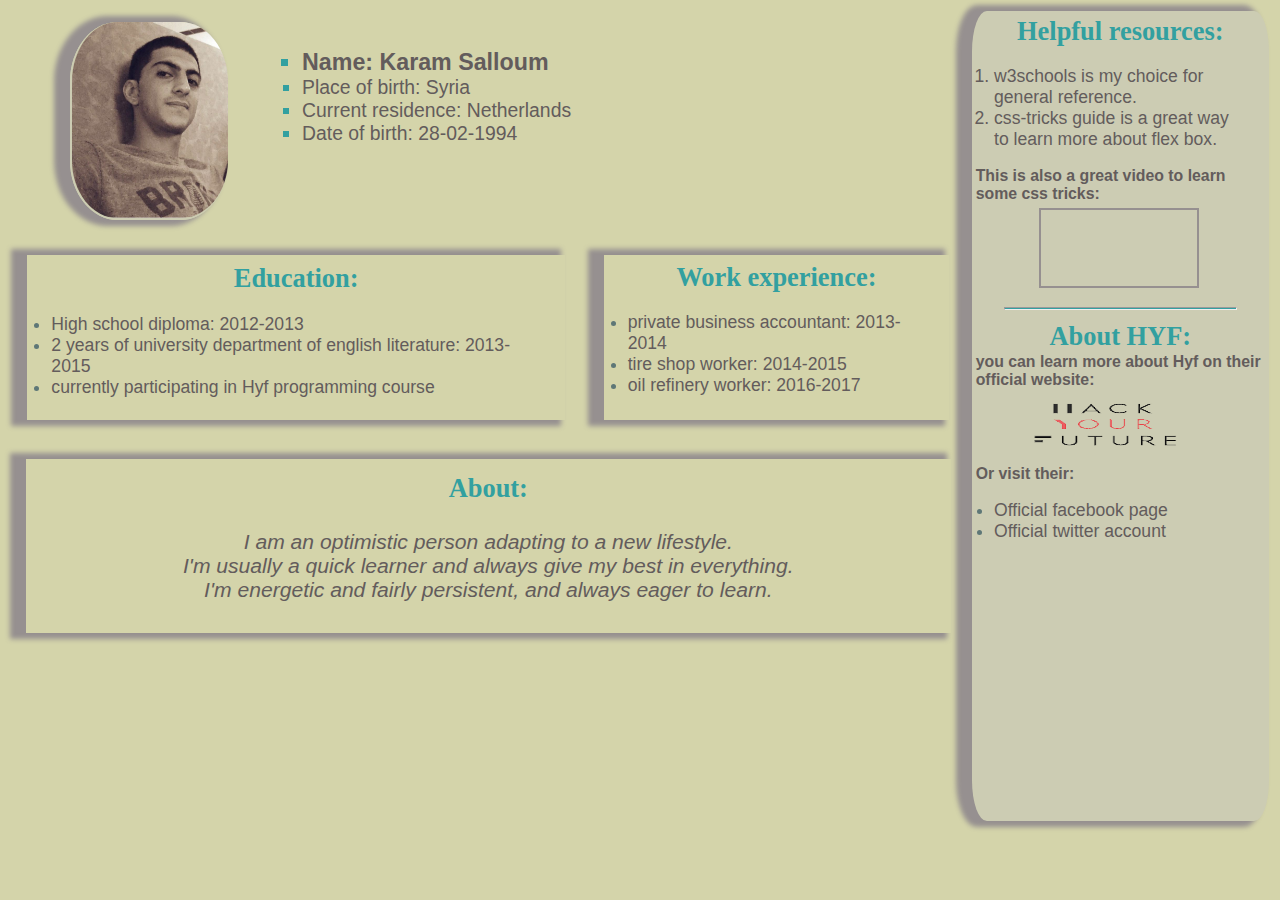
<file: week1/index.html>
<!DOCTYPE html>
<html lang="en">

<head>
    <meta charset="utf-8">
    <title> Karam Salloum's CV </title>
    <meta name="viewport" content="width=device-width, initial-scale=1">
    <link rel="stylesheet" href="style.css" type="text/css" media="screen" />
</head>

<body>

    <div class="top">
        <section class="left-side">
            <div class="contact-info">
                <img class="img1" src="./images/IMG-20180330-WA0010.jpg" alt="a picture of Karam Salloum">
                
                <ul role="banner" class="contact-details-list">
                    <h1><li>Name: Karam Salloum</li></h1>
                    <li>Place of birth: Syria</li>
                    <li>Current residence: Netherlands</li>
                    <li>Date of birth: 28-02-1994</li>
                </ul>
            </div>
            <div role="contentInfo" class="middle">

                <div class="education">
                    <h2>Education:</h2>
                    <ul>
                        <li>High school diploma: 2012-2013</li>
                        <li>2 years of university department of english literature: 2013-2015</li>
                        <li>currently participating in Hyf programming course</li>
                    </ul>
                </div>
                <div class="work-exp">
                    <h2>Work experience:</h2>
                    <ul>
                        <li>private business accountant: 2013-2014</li>
                        <li>tire shop worker: 2014-2015</li>
                        <li>oil refinery worker: 2016-2017</li>
                    </ul>
                </div>
                <div class="about">
                    <h2>About:</h2>
                    <p>I am an optimistic person adapting to a new lifestyle.
                        <br> I'm usually a quick learner and always give my best in everything.
                        <br> I'm energetic and fairly persistent, and always eager to learn.</p>
                </div>
            </div>
        </section>
        <section class="right-side">
            <div class="extra-info">
                <h2>Helpful resources:</h2>
                <ol>
                    <li>
                        <div>
                            <a href="https://www.w3schools.com/" target="_blank">w3schools</a>
                            is my choice for general reference.</div>
                        <li>
                            <div>
                                <a href="https://css-tricks.com/snippets/css/a-guide-to-flexbox/" target="_blank">css-tricks
                                    guide
                                </a>
                                is a great way to learn more about flex box.</div>
                        </li>

                </ol>
                <h4>This is also a great video to learn some css tricks:</h4>

                <iframe class="video" width="160" height="80" src="https://www.youtube.com/embed/SCuHN3iPy-U" allowfullscreen>
                </iframe>
                <hr />
                <h2>About HYF:</h2>
                <h4>you can learn more about Hyf on their official website:</h4>

                <a href="http://www.hackyourfuture.net/" target="_blank">
                    <img class="hyf-logo" src="./images/download2.png" alt="hackyourfuture logo">
                </a>
                <h4>Or visit their:</h4>
                <ul class="links">
                    <li>
                        <a href="https://www.facebook.com/hackyourfuturenow/" target="_blank">Official facebook page</a>
                    </li>
                    <li>
                        <a href="https://twitter.com/hackyourfutures" target="_blank">Official twitter account</a>
                    </li>
                </ul>


            </div>

        </section>

    </div>


</body>

</html>
</file>
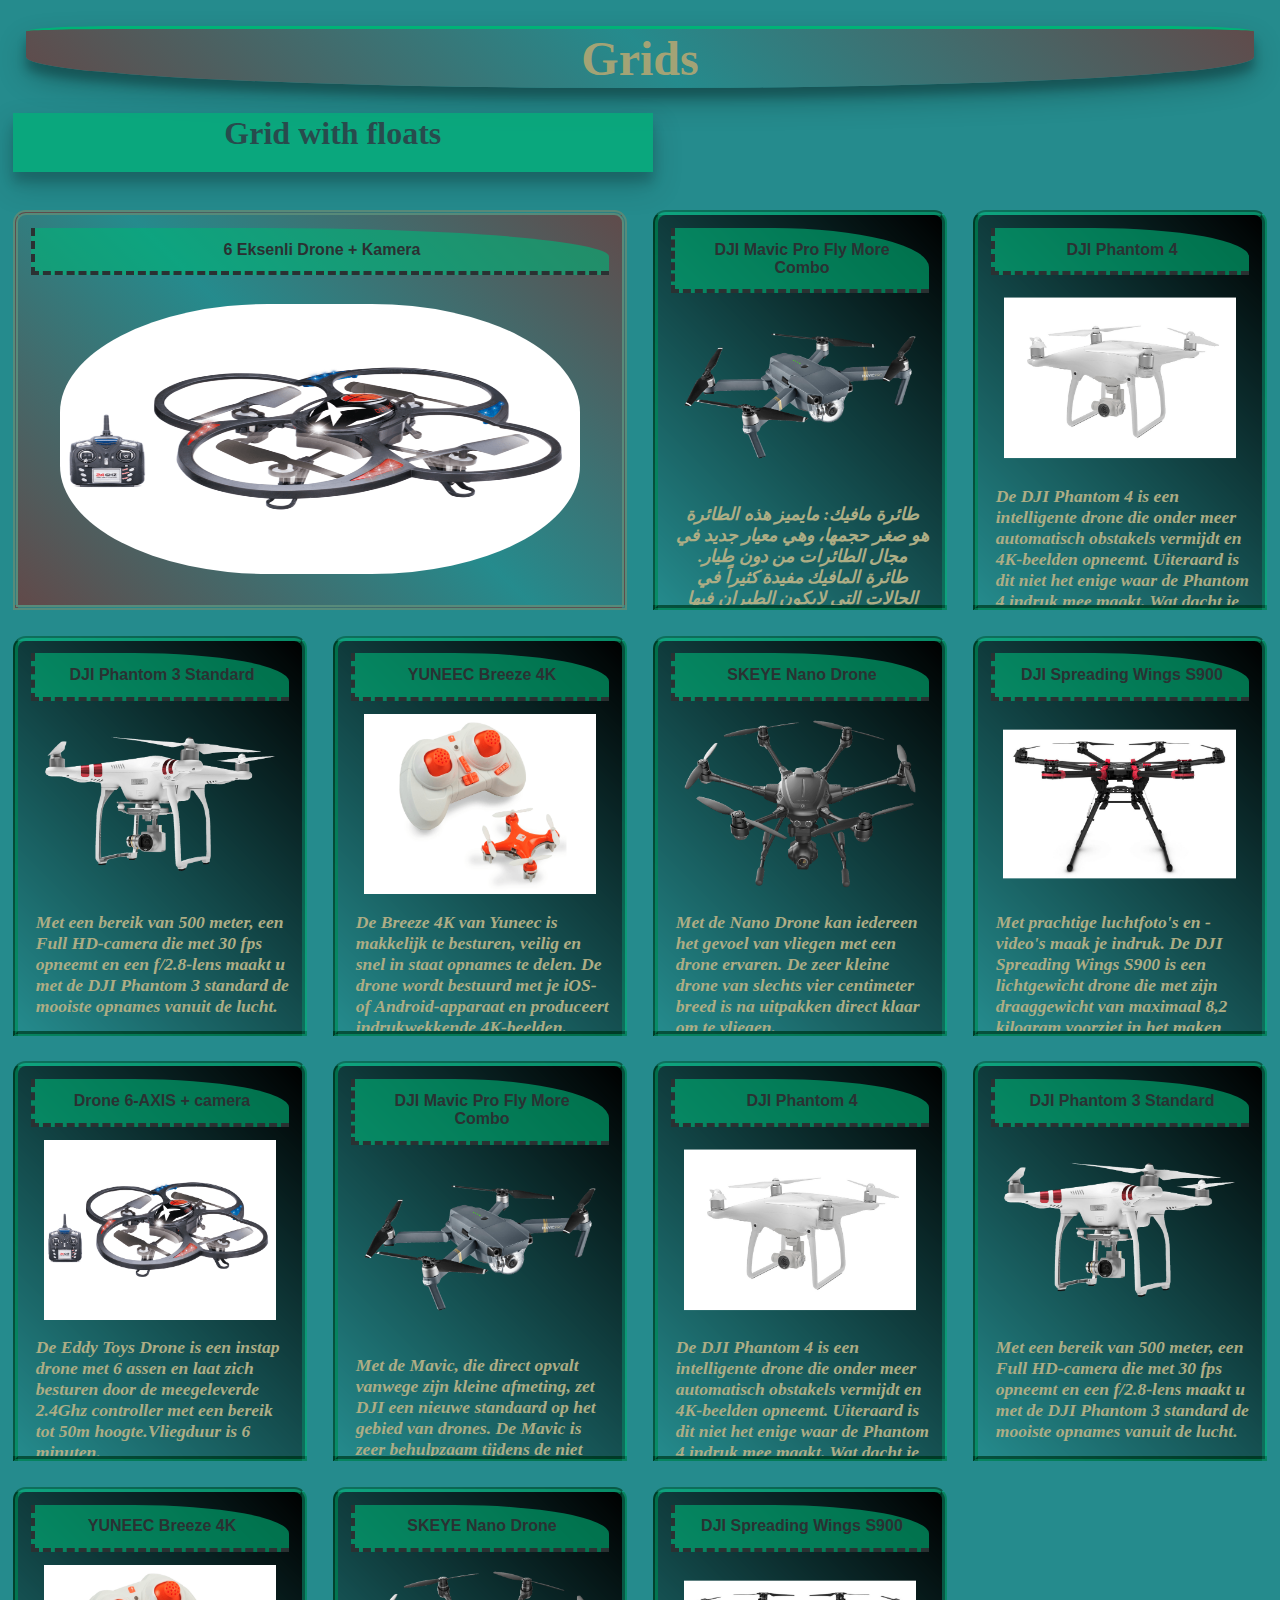
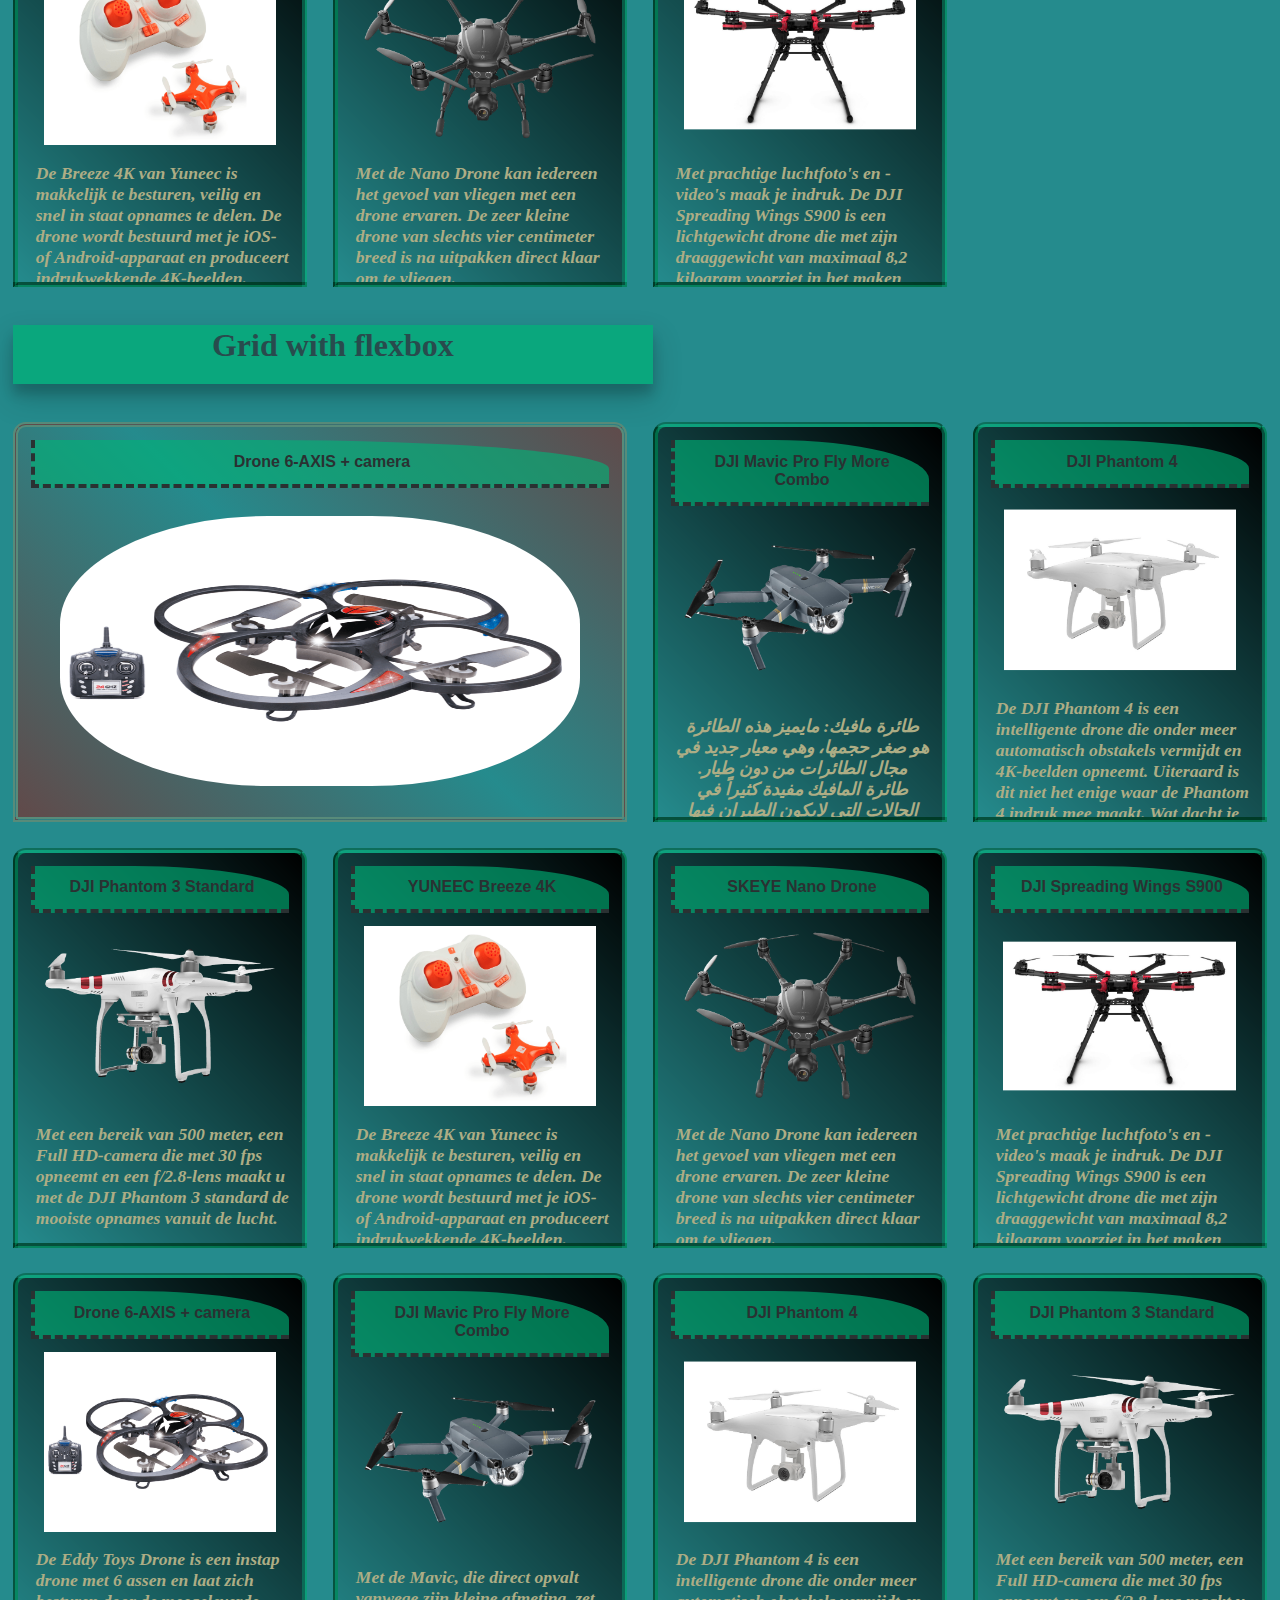
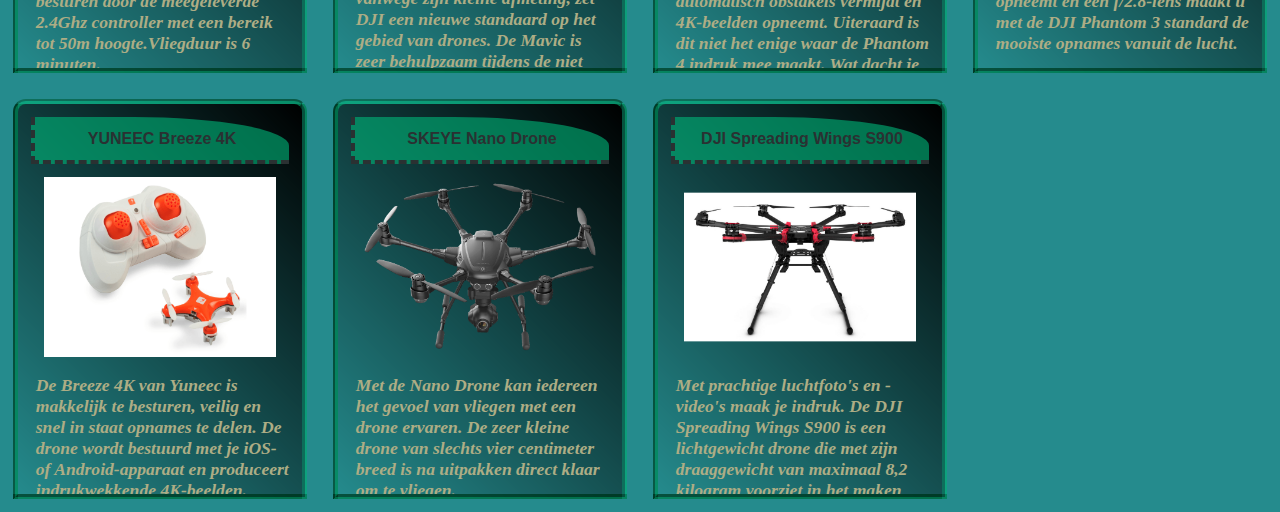
<file: week2/index.html>
<!doctype html>
<html>

<head>
    <meta charset="utf-8">
    <meta name="viewport" content="width=device-width, initial-scale=1.0">
    <title>Grids</title>
    <link rel="stylesheet" href="style.css">
</head>

<body>
    <header>
        <h1>Grids</h1>
    </header>
    <main>
        <section>
            <h2>Grid with floats</h2>
            <ul id="grid-floats">
                <li class="grid-item">
                    <h3>6 Eksenli Drone + Kamera</h3>
                    <img src="images/drone1.png">
                    <p>Oyuncakçı Eddy’nin dronu yeni başlayanlar için, altı ekseni var. 2.4Ghz kumadasıyla hareket ederek
                        50 metre yüksekliğe kadar çıkabilir. Uçuş süresi ise 6 dakika.</p>
                </li>
                <li class="grid-item">
                    <h3>DJI Mavic Pro Fly More Combo</h3>
                    <img src="images/drone2.png">
                    <p dir="rtl">طائرة مافيك: مايميز هذه الطائرة هو صغر حجمها، وهي معيار جديد في مجال الطائرات من دون طيار.
                        طائرة المافيك مفيدة كثيراً في الحالات التي لايكون الطيران فيها سهلاً، وذلك بفضل التقنيات العديدة
                        المدمجة فيها.</p>
                </li>
                <li class="grid-item">
                    <h3>DJI Phantom 4</h3>
                    <img src="images/drone3.png">
                    <p>De DJI Phantom 4 is een intelligente drone die onder meer automatisch obstakels vermijdt en 4K-beelden
                        opneemt. Uiteraard is dit niet het enige waar de Phantom 4 indruk mee maakt. Wat dacht je van ActiveTrack,
                        een sportmodus en een nog langere vliegduur.</p>
                </li>
                <li class="grid-item">
                    <h3>DJI Phantom 3 Standard</h3>
                    <img src="images/drone4.png">
                    <p>Met een bereik van 500 meter, een Full HD-camera die met 30 fps opneemt en een f/2.8-lens maakt u
                        met de DJI Phantom 3 standard de mooiste opnames vanuit de lucht.</p>
                </li>
                <li class="grid-item">
                    <h3>YUNEEC Breeze 4K</h3>
                    <img src="images/drone5.png">
                    <p>De Breeze 4K van Yuneec is makkelijk te besturen, veilig en snel in staat opnames te delen. De drone
                        wordt bestuurd met je iOS- of Android-apparaat en produceert indrukwekkende 4K-beelden.</p>
                </li>
                <li class="grid-item">
                    <h3>SKEYE Nano Drone</h3>
                    <img src="images/drone6.png">
                    <p>Met de Nano Drone kan iedereen het gevoel van vliegen met een drone ervaren. De zeer kleine drone
                        van slechts vier centimeter breed is na uitpakken direct klaar om te vliegen.</p>
                </li>
                <li class="grid-item">
                    <h3>DJI Spreading Wings S900</h3>
                    <img src="images/drone7.png">
                    <p>Met prachtige luchtfoto's en -video's maak je indruk. De DJI Spreading Wings S900 is een lichtgewicht
                        drone die met zijn draaggewicht van maximaal 8,2 kilogram voorziet in het maken van dergelijke beelden.</p>
                </li>
                <li class="grid-item">
                    <h3>Drone 6-AXIS + camera</h3>
                    <img src="images/drone1.png">
                    <p>De Eddy Toys Drone is een instap drone met 6 assen en laat zich besturen door de meegeleverde 2.4Ghz
                        controller met een bereik tot 50m hoogte.Vliegduur is 6 minuten.</p>
                </li>
                <li class="grid-item">
                    <h3>DJI Mavic Pro Fly More Combo</h3>
                    <img src="images/drone2.png">
                    <p>Met de Mavic, die direct opvalt vanwege zijn kleine afmeting, zet DJI een nieuwe standaard op het
                        gebied van drones. De Mavic is zeer behulpzaam tijdens de niet altijd even makkelijke vluchten, vooral
                        dankzij de vele ingebouwde technieken.</p>
                </li>
                <li class="grid-item">
                    <h3>DJI Phantom 4</h3>
                    <img src="images/drone3.png">
                    <p>De DJI Phantom 4 is een intelligente drone die onder meer automatisch obstakels vermijdt en 4K-beelden
                        opneemt. Uiteraard is dit niet het enige waar de Phantom 4 indruk mee maakt. Wat dacht je van ActiveTrack,
                        een sportmodus en een nog langere vliegduur.</p>
                </li>
                <li class="grid-item">
                    <h3>DJI Phantom 3 Standard</h3>
                    <img src="images/drone4.png">
                    <p>Met een bereik van 500 meter, een Full HD-camera die met 30 fps opneemt en een f/2.8-lens maakt u
                        met de DJI Phantom 3 standard de mooiste opnames vanuit de lucht.</p>
                </li>
                <li class="grid-item">
                    <h3>YUNEEC Breeze 4K</h3>
                    <img src="images/drone5.png">
                    <p>De Breeze 4K van Yuneec is makkelijk te besturen, veilig en snel in staat opnames te delen. De drone
                        wordt bestuurd met je iOS- of Android-apparaat en produceert indrukwekkende 4K-beelden.</p>
                </li>
                <li class="grid-item">
                    <h3>SKEYE Nano Drone</h3>
                    <img src="images/drone6.png">
                    <p>Met de Nano Drone kan iedereen het gevoel van vliegen met een drone ervaren. De zeer kleine drone
                        van slechts vier centimeter breed is na uitpakken direct klaar om te vliegen.</p>
                </li>
                <li class="grid-item">
                    <h3>DJI Spreading Wings S900</h3>
                    <img src="images/drone7.png">
                    <p>Met prachtige luchtfoto's en -video's maak je indruk. De DJI Spreading Wings S900 is een lichtgewicht
                        drone die met zijn draaggewicht van maximaal 8,2 kilogram voorziet in het maken van dergelijke beelden.</p>
                </li>
            </ul>

        </section>
        <section>
            <h2>Grid with flexbox</h2>
            <ul id="grid-flex">
                <li class="grid-item">
                    <h3>Drone 6-AXIS + camera</h3>
                    <img src="images/drone1.png">
                    <p>Oyuncakçı Eddy’nin dronu yeni başlayanlar için, altı ekseni var. 2.4Ghz kumadasıyla hareket ederek
                        50 metre yüksekliğe kadar çıkabilir. Uçuş süresi ise 6 dakika.</p>
                </li>
                <li class="grid-item">
                    <h3>DJI Mavic Pro Fly More Combo</h3>
                    <img src="images/drone2.png">
                    <p dir="rtl">طائرة مافيك: مايميز هذه الطائرة هو صغر حجمها، وهي معيار جديد في مجال الطائرات من دون طيار.
                        طائرة المافيك مفيدة كثيراً في الحالات التي لايكون الطيران فيها سهلاً، وذلك بفضل التقنيات العديدة
                        المدمجة فيها.</p>
                </li>
                <li class="grid-item">
                    <h3>DJI Phantom 4</h3>
                    <img src="images/drone3.png">
                    <p>De DJI Phantom 4 is een intelligente drone die onder meer automatisch obstakels vermijdt en 4K-beelden
                        opneemt. Uiteraard is dit niet het enige waar de Phantom 4 indruk mee maakt. Wat dacht je van ActiveTrack,
                        een sportmodus en een nog langere vliegduur.</p>
                </li>
                <li class="grid-item">
                    <h3>DJI Phantom 3 Standard</h3>
                    <img src="images/drone4.png">
                    <p>Met een bereik van 500 meter, een Full HD-camera die met 30 fps opneemt en een f/2.8-lens maakt u
                        met de DJI Phantom 3 standard de mooiste opnames vanuit de lucht.</p>
                </li>
                <li class="grid-item">
                    <h3>YUNEEC Breeze 4K</h3>
                    <img src="images/drone5.png">
                    <p>De Breeze 4K van Yuneec is makkelijk te besturen, veilig en snel in staat opnames te delen. De drone
                        wordt bestuurd met je iOS- of Android-apparaat en produceert indrukwekkende 4K-beelden.</p>
                </li>
                <li class="grid-item">
                    <h3>SKEYE Nano Drone</h3>
                    <img src="images/drone6.png">
                    <p>Met de Nano Drone kan iedereen het gevoel van vliegen met een drone ervaren. De zeer kleine drone
                        van slechts vier centimeter breed is na uitpakken direct klaar om te vliegen.</p>
                </li>
                <li class="grid-item">
                    <h3>DJI Spreading Wings S900</h3>
                    <img src="images/drone7.png">
                    <p>Met prachtige luchtfoto's en -video's maak je indruk. De DJI Spreading Wings S900 is een lichtgewicht
                        drone die met zijn draaggewicht van maximaal 8,2 kilogram voorziet in het maken van dergelijke beelden.</p>
                </li>
                <li class="grid-item">
                    <h3>Drone 6-AXIS + camera</h3>
                    <img src="images/drone1.png">
                    <p>De Eddy Toys Drone is een instap drone met 6 assen en laat zich besturen door de meegeleverde 2.4Ghz
                        controller met een bereik tot 50m hoogte.Vliegduur is 6 minuten.</p>
                </li>
                <li class="grid-item">
                    <h3>DJI Mavic Pro Fly More Combo</h3>
                    <img src="images/drone2.png">
                    <p>Met de Mavic, die direct opvalt vanwege zijn kleine afmeting, zet DJI een nieuwe standaard op het
                        gebied van drones. De Mavic is zeer behulpzaam tijdens de niet altijd even makkelijke vluchten, vooral
                        dankzij de vele ingebouwde technieken.</p>
                </li>
                <li class="grid-item">
                    <h3>DJI Phantom 4</h3>
                    <img src="images/drone3.png">
                    <p>De DJI Phantom 4 is een intelligente drone die onder meer automatisch obstakels vermijdt en 4K-beelden
                        opneemt. Uiteraard is dit niet het enige waar de Phantom 4 indruk mee maakt. Wat dacht je van ActiveTrack,
                        een sportmodus en een nog langere vliegduur.</p>
                </li>
                <li class="grid-item">
                    <h3>DJI Phantom 3 Standard</h3>
                    <img src="images/drone4.png">
                    <p>Met een bereik van 500 meter, een Full HD-camera die met 30 fps opneemt en een f/2.8-lens maakt u
                        met de DJI Phantom 3 standard de mooiste opnames vanuit de lucht.</p>
                </li>
                <li class="grid-item">
                    <h3>YUNEEC Breeze 4K</h3>
                    <img src="images/drone5.png">
                    <p>De Breeze 4K van Yuneec is makkelijk te besturen, veilig en snel in staat opnames te delen. De drone
                        wordt bestuurd met je iOS- of Android-apparaat en produceert indrukwekkende 4K-beelden.</p>
                </li>
                <li class="grid-item">
                    <h3>SKEYE Nano Drone</h3>
                    <img src="images/drone6.png">
                    <p>Met de Nano Drone kan iedereen het gevoel van vliegen met een drone ervaren. De zeer kleine drone
                        van slechts vier centimeter breed is na uitpakken direct klaar om te vliegen.</p>
                </li>
                <li class="grid-item">
                    <h3>DJI Spreading Wings S900</h3>
                    <img src="images/drone7.png">
                    <p>Met prachtige luchtfoto's en -video's maak je indruk. De DJI Spreading Wings S900 is een lichtgewicht
                        drone die met zijn draaggewicht van maximaal 8,2 kilogram voorziet in het maken van dergelijke beelden.</p>
                </li>
            </ul>
        </section>
    </main>
</body>
<div>

</html>
</file>
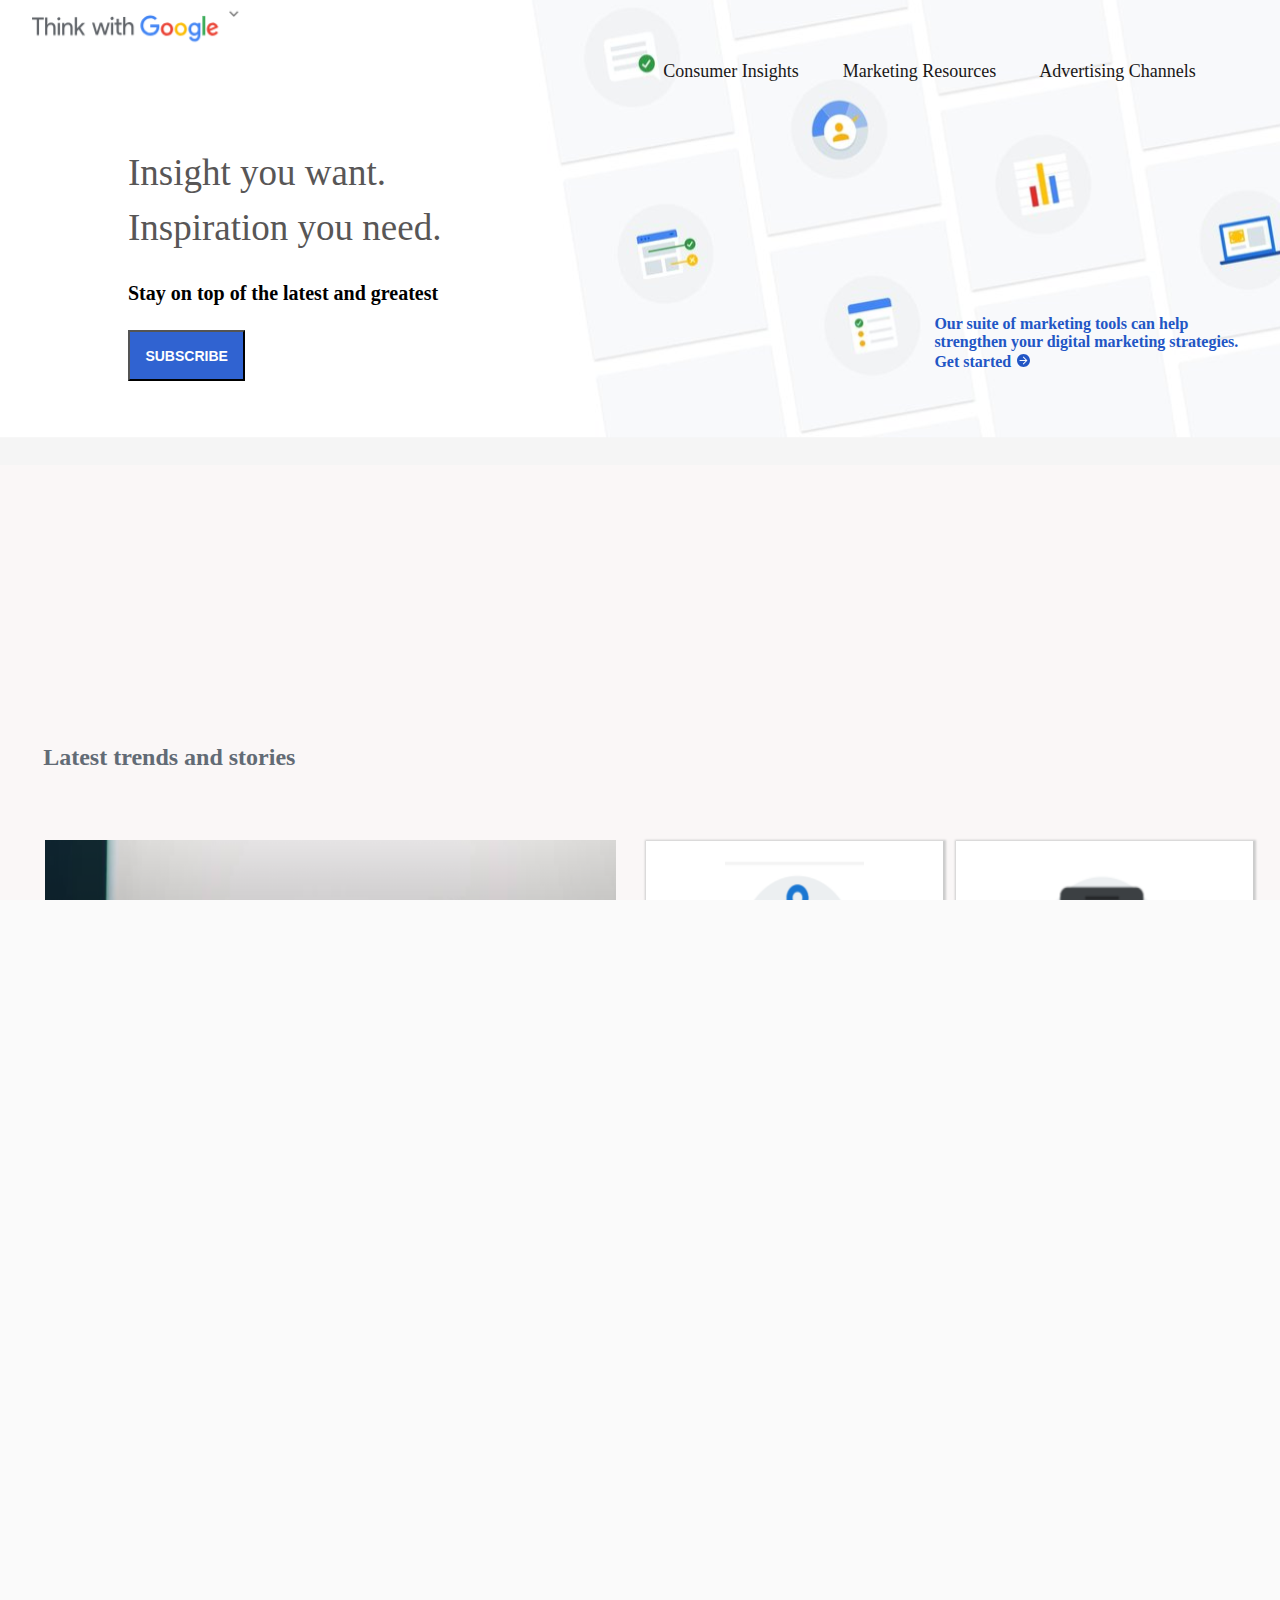
<file: week3/index.html>
<!DOCTYPE html>
<html lang="en">

<head>
    <meta charset="utf-8">
    <meta name="viewport" content="width=device-width, initial-scale=1.0" />
    <link rel="stylesheet" href="style.css">
    <title> Think it with Google </title>
</head>

<body>
    <div id="main">
        <div id="top">
            <img class="google-image" src="images\think-with-google.jpg">
            <!-- big screen only -->
            <div class="pc-nav">
                <a href="">Consumer Insights</a>
                <a href="">Marketing Resources</a>
                <a href="">Advertising Channels</a>
            </div> <!-- . -->

            <h1>Insight you want.<br> Inspiration you need.
            </h1>
            <!-- big screen only -->
            <h2 class="pc-only">Stay on top of the latest and greatest</h2>
            <div id="pc-sub-button"><button> SUBSCRIBE </button></div>

            <div class="more-tools" href=""><span>Our suite of marketing tools can help strengthen your digital marketing
                    strategies. Get started</span>
                <svg viewBox="0 0 16 16" id="arrow-forward" width="17px" height="16px"><path d="M8 0C3.582 0 0 3.582 0 8s3.582 8 8 8 8-3.582 8-8-3.582-8-8-8zm0 12.844l-.856-.856 3.382-3.383h-7.37v-1.21h7.37L7.144 4.012 8 3.156 12.844 8 8 12.844z"></path></svg>
            </div><!-- . -->
        </div>
        <!-- big screen only -->
        <h2 id="pc-head">Latest trends and stories</h2>
        <section id="articles">
            <div class="pc-flex">
                <div class="container"><img class="text-image" src="images\121.png">
                    <div class="centered">Lights!Camera!Data!How insights help 20th Century Fox Film reach the right audiences
                        <span class="img-span">perspective-august 2018</span>
                    </div>
                </div>
                <div class="option-box"><img class="box-image" src="images\icon1.png">
                    <p> What’s perfect for me? How CPG shoppers are making the best choice
                        <span class="box-span">article-august 2018
                        </span> </p>
                </div>
                <div class="option-box"><img class="box-image" src="images\icon2.png">
                    <p>Why it’s time for travel marketers to rethink loyalty<br>
                        <span class="box-span">article-august 2018
                        </span> </p>
                </div>
                <div id="tab-float" class="option-box"><img class="box-image" src="images\icon3.png">
                    <p> Ask a researcher: What does ‘best’ really mean?
                        <span class="box-span">article-august 2018
                        </span> </p>
                </div>
                <div id="tab-float" class="option-box"><img class="box-image" src="images\icon4.png">
                    <p> Want to deliver great customer experiences? Here’s what not to do
                        <span class="box-span">article-august 2018
                        </span> </p>
                </div>
                <div class="container"><img class="text-image" src="images\1112.png">
                    <div class="centered"> How to win love and loyalty on YouTube, according to 3 leading creators
                        <span class="img-span">perspective-august 2018</span>
                    </div>
                </div>

            </div>
        </section>
        <section id="extra-options">
            <h2>Take a deeper dive</h2>
            <div id="pc-menu">
                <div class="menu-box">
                    <h3>Marketing resources</h3>
                    <ol class="resources-list">
                        <li>Data Analytics & Measurement</li>
                        <li>User Experience & Design</li>
                        <li>Mobile</li>
                        <li>Omnichannel</li>
                        <li>Programmatic Advertising</li>
                    </ol>
                </div>
                <div class="menu-box">
                    <h3>Advertising Channels</h3>
                    <ol class="resources-list">
                        <li>Emerging & Assistive Technology</li>
                        <li>Search</li>
                        <li>Video</li>
                    </ol>
                </div>
                <div class="menu-box">
                    <h3>Consumer Insights</h3>
                    <p id="Insights">Learn about consumer trends, from how people are using apps to video consumption on
                        mobile.
                    </p>
                    <span><a href="">Consumer Insights</a></span>
                </div>
            </div>
        </section>
        <h2 class="another-headline">Tools for marketers</h2>
        
        <section id="tools">
            <div class="option-box"><img class="box-image" src="images\icon9.png">

                <p>I want to find out what my potential customers are engaging and searching for.<br>
                    <span class="box-span">LEARN MORE
                    </span></p>
            </div>
            <div class="option-box"><img class="box-image" src="images\icon8.png">
               <p>I want to see how my brand compares against industry benchmarks.
                    <span id="unfortunate-mystery" class="box-span">LEARN MORE
                    </span></p>
            </div>
            <div class="option-box"><img class="box-image" src="images\icon7.png">

                <p>I want to make better decisions about my marketing campaigns and ad spending.<br>
                    <span class="box-span">LEARN MORE
                    </span></p>
            </div>
            <div class="option-box"><img class="box-image" src="images\icon6.png">

                <p>I want to measure my brand's performance and get tips on improving key metrics.
                    <span class="box-span">LEARN MORE
                    </span> </p>
            </div>
                </section>
                
        <footer id="extra"><button>SEE ALL TOOLS</button></footer>

        <section id="google-info">
            <div>
                <h1>Get the latest data, insights, and inspiration from Google.</h1>
                <div id="sub-button"><button> SUBSCRIBE </button></div>
            </div>
            <hr />
            <h5>Google</h5>
            <div id="links">
                <a href="">About Google</a>
                <a href="">Products</a>
                <a href="">Advertising</a>
                <a href="">Business</a>
                <a href="">Privacy & Terms</a>
                <a href="">About Think with Google</a>
            </div>
            <div class="icons">

                <svg xmlns="http://www.w3.org/2000/svg" xmlns:xlink="http://www.w3.org/1999/xlink" viewBox="0 0 48 48" version="1.1" width="40px"
                    height="40px">
                    <g id="surface1">
                        <path style=" fill:transparent;" d="M 42 37 C 42 39.761719 39.761719 42 37 42 L 11 42 C 8.238281 42 6 39.761719 6 37 L 6 11 C 6 8.238281 8.238281 6 11 6 L 37 6 C 39.761719 6 42 8.238281 42 11 Z "
                        />
                        <path style=" fill:#FFFFFF;" d="M 12 19 L 17 19 L 17 36 L 12 36 Z " />
                        <path style=" fill:#FFFFFF;" d="M 14.484375 17 L 14.457031 17 C 12.964844 17 12 15.886719 12 14.5 C 12 13.078125 12.996094 12 14.515625 12 C 16.035156 12 16.972656 13.078125 17 14.5 C 17 15.886719 16.035156 17 14.484375 17 Z "
                        />
                        <path style=" fill:#FFFFFF;" d="M 36 36 L 31 36 L 31 26.902344 C 31 24.703125 29.773438 23.203125 27.808594 23.203125 C 26.308594 23.203125 25.496094 24.214844 25.101563 25.191406 C 24.957031 25.542969 25 26.511719 25 27 L 25 36 L 20 36 L 20 19 L 25 19 L 25 21.617188 C 25.722656 20.5 26.851563 19 29.738281 19 C 33.316406 19 36 21.25 36 26.273438 Z "
                        />
                    </g>
                </svg>

                <svg xmlns="http://www.w3.org/2000/svg" xmlns:xlink="http://www.w3.org/1999/xlink" viewBox="0 0 48 48" version="1.1" width="32px"
                    height="32px">
                    <g id="surface1">
                        <path style=" fill:white;" d="M 42 12.429688 C 40.675781 13.015625 39.253906 13.40625 37.753906 13.589844 C 39.277344 12.683594 40.453125 11.238281 41.003906 9.53125 C 39.574219 10.371094 37.992188 10.984375 36.3125 11.308594 C 34.96875 9.882813 33.050781 9 30.925781 9 C 26.847656 9 23.539063 12.277344 23.539063 16.320313 C 23.539063 16.890625 23.605469 17.449219 23.730469 17.988281 C 17.59375 17.683594 12.148438 14.765625 8.507813 10.335938 C 7.867188 11.417969 7.507813 12.683594 7.507813 14.023438 C 7.507813 16.5625 8.808594 18.800781 10.792969 20.117188 C 9.582031 20.082031 8.441406 19.742188 7.445313 19.203125 C 7.445313 19.226563 7.445313 19.257813 7.445313 19.289063 C 7.445313 22.839844 9.992188 25.796875 13.367188 26.472656 C 12.75 26.640625 12.097656 26.734375 11.425781 26.734375 C 10.949219 26.734375 10.484375 26.679688 10.035156 26.597656 C 10.972656 29.5 13.699219 31.621094 16.933594 31.683594 C 14.402344 33.644531 11.21875 34.820313 7.757813 34.820313 C 7.160156 34.820313 6.574219 34.785156 5.996094 34.714844 C 9.269531 36.785156 13.152344 38 17.320313 38 C 30.90625 38 38.339844 26.84375 38.339844 17.164063 C 38.339844 16.847656 38.328125 16.53125 38.3125 16.222656 C 39.761719 15.195313 41.011719 13.90625 42 12.429688 "
                        />
                    </g>
                </svg>


                <svg xmlns="http://www.w3.org/2000/svg" xmlns:xlink="http://www.w3.org/1999/xlink" viewBox="0 0 48 48" version="1.1" width="40px"
                    height="40px">
                    <g id="surface1">
                        <path style=" fill:transparent;" d="M 42 37 C 42 39.761719 39.761719 42 37 42 L 11 42 C 8.238281 42 6 39.761719 6 37 L 6 11 C 6 8.238281 8.238281 6 11 6 L 37 6 C 39.761719 6 42 8.238281 42 11 Z "
                        />
                        <path style=" fill:#FFFFFF;" d="M 34.367188 25 L 31 25 L 31 38 L 26 38 L 26 25 L 23 25 L 23 21 L 26 21 L 26 18.589844 C 26.003906 15.082031 27.460938 13 31.59375 13 L 35 13 L 35 17 L 32.714844 17 C 31.105469 17 31 17.601563 31 18.722656 L 31 21 L 35 21 Z "
                        />
                    </g>
                </svg>
                <svg xmlns="http://www.w3.org/2000/svg" xmlns:xlink="http://www.w3.org/1999/xlink" viewBox="0 0 50 50" version="1.1" width="36px"
                    height="36px">
                    <g id="surface1">
                        <path style="fill: #FFFFFF; " d="M 17.1875 10.9375 C 9.421875 10.9375 3.125 17.234375 3.125 25 C 3.125 32.765625 9.421875 39.0625 17.1875 39.0625 C 24.953125 39.0625 31.25 32.765625 31.25 25 C 31.25 24.035156 31.144531 23.09375 30.960938 22.1875 L 30.882813 21.875 L 17.1875 21.875 L 17.1875 26.5625 L 26.5625 26.5625 C 25.816406 30.996094 21.832031 34.375 17.1875 34.375 C 12.007813 34.375 7.8125 30.179688 7.8125 25 C 7.8125 19.820313 12.007813 15.625 17.1875 15.625 C 19.53125 15.625 21.667969 16.492188 23.3125 17.914063 L 26.671875 14.625 C 24.171875 12.335938 20.84375 10.9375 17.1875 10.9375 Z M 39.0625 17.1875 L 39.0625 21.875 L 34.375 21.875 L 34.375 25 L 39.0625 25 L 39.0625 29.6875 L 42.1875 29.6875 L 42.1875 25 L 46.875 25 L 46.875 21.875 L 42.1875 21.875 L 42.1875 17.1875 Z "
                        />
                    </g>
                </svg>

                <svg xmlns="http://www.w3.org/2000/svg" xmlns:xlink="http://www.w3.org/1999/xlink" viewBox="0 0 48 48" version="1.1" width="36px"
                    height="36px">
                    <g id="surface1">
                        <path style=" fill:#FFFFFF;;" d="M 43.199219 33.898438 C 42.800781 36 41.101563 37.601563 39 37.898438 C 35.699219 38.398438 30.199219 39 24 39 C 17.898438 39 12.398438 38.398438 9 37.898438 C 6.898438 37.601563 5.199219 36 4.800781 33.898438 C 4.398438 31.601563 4 28.199219 4 24 C 4 19.800781 4.398438 16.398438 4.800781 14.101563 C 5.199219 12 6.898438 10.398438 9 10.101563 C 12.300781 9.601563 17.800781 9 24 9 C 30.199219 9 35.601563 9.601563 39 10.101563 C 41.101563 10.398438 42.800781 12 43.199219 14.101563 C 43.601563 16.398438 44.101563 19.800781 44.101563 24 C 44 28.199219 43.601563 31.601563 43.199219 33.898438 Z "
                        />
                        <path style=" fill:#3367d6;" d="M 20 31 L 20 17 L 32 24 Z " />
                    </g>
                </svg>

            </div>
        </section>
    </div>
</body>

</html>
</file>
<file: week1/style.css>
html {
  box-sizing: border-box;
}
*, *:before, *:after {
  box-sizing: inherit;
}

body {

    background: #d4d4aa;
    font-family: 'Franklin Gothic Medium', 'Arial Narrow', Arial, sans-serif;
    -webkit-text-fill-color: #635c5c;
    font-size: 1.1em;
}


.top {
    display: flex;
    flex-direction: row;
}

.left-side {
    flex-basis: 76%;
}

.right-side {
    flex-basis: 24%;

}

.contact-info {
    display: flex;
    margin: 0.8em 0.5em;
    width: 100%;
}

.contact-details-list {
    list-style-type: square;
    font-size: 1.1em;
    margin: 1.4em 0;
    color: #32a0a0;
}

.img1 {
    width: 9em;
    height: 22vh;
    margin: 0 3em;
    border-radius: 30%; 
    border-left:2px solid  #ccccb3;
    border-bottom:2px solid  #ccccb3;
    box-shadow:-10px 0px 5px 6px #969090;
}

h1 {
  font-size: 1.2em; 
  margin: 0;
  padding: 0;
}

h2 {
    -webkit-text-fill-color: #32a0a0;
    font-family: cursive;
    text-align: center;
    padding: 0.5%;
    margin: 0;
}

.middle {
    display: flex;
    flex-wrap: wrap;
    font-size: 1em;
    margin: 2em 0;
}

.education {
    flex-basis: 56%;
    margin: 0 2%;
    padding: 0.5%;
    box-shadow:-10px 0px 5px 6px #969090;
}

.work-exp {
    flex-basis: 36%;
    margin: 0 2%;
    padding: 0.5%;
    box-shadow:-10px 0px 5px 6px #969090;
}

.about {
    flex-basis: 100%;
    margin: 2.2em 1em;
    padding: 1%;
    box-shadow:-10px 0px 5px 6px #969090;
}

.about p{
    text-align: center;
    font-size: 1.2em;
    font-style: italic;
}


.extra-info {
    flex-basis: 25%;
    height: 90vh;
    margin: 1%;
    padding: 1%;
    box-shadow:-10px 0px 5px 6px #969090;
    border-radius: 5%;
    background: #ccccb3;
    overflow: auto;
}

ol,
ul{
    display: flex;
    flex-direction: column;
    padding: 0 1.1em;
    color: #5e7777;
}


h4 {
    font-size: 0.9em;
    margin: 0 1px;
    padding: 0;
}

.video {
    margin: 0.3em 22%;
    padding: 1px;
    border: 2px solid #969090;
    transform:scale(1);
    transition:transform 0.8s ease-in 0.2s;
}

.video:hover,
.hyf-logo:hover{
    transform:scale(1.5);
}

.hyf-logo{
    width: 9em;
    height: 4em;
    margin: 0 2.8em;
    border-radius: 20%;
    transform:scale(1);
    transition:transform 0.8s ease-in 0.2s;
}

hr { 
    width:80%; 
    height:3px;
    background: #32a0a0;
}

a {
   color:  #ce6969;
   text-decoration: none;
}

a:hover {
    color: #5e7777;
}
</file>
<file: week2/style.css>
html {
  box-sizing: border-box;
}
*, *:before, *:after {
  box-sizing: inherit;
}

body {
    margin: 0;
    padding: 0;
    background: #258b8d;
}

main {
    margin: 0;
    padding: 0; 
}

 /* Mobile screen */

  @media screen and (max-width: 624px) {
    h1, h2 {
    -webkit-text-fill-color: #2a3132;
    text-align: center;
    font-size: 2.5em;
    color: #201412;
    height: 4%;
    padding: 0.8px;
    width: 96%;
    margin: 2%;
}


h2 {
    background: linear-gradient(224deg, rgba(96,75,75,1) 0%, rgba(37,139,141,1) 49%, rgba(96,75,75,1) 99%, rgba(96,75,75,1) 100%);
    font-size: 1.1em;
    height: 3.3vh;
    width:70%;
    margin-left: 15%;  
}

h3 {
    color: #2a3132;
    font-family: Arial, Helvetica, sans-serif;
    font-size: 1.2em;
    font-weight: bold;
    text-align: center;
    background: #00b3779c;
    margin: 0px 3px 10px 3px;
    padding: 0.5em;
    border-bottom-right-radius: 30%;
    border-bottom-left-radius: 30%;
    border-top: 3px dashed #2a3132;
}

#grid-floats {
    list-style-type: none;
    padding: 0;
}

.grid-item {
    border: 2px groove #00b3779c;
    overflow: scroll;
    background: #798d76;
}

img {
    display: block;
    width: 80%;
    height: 20vh;
    margin: 0% 10%;
}

p {
    text-align: center;
    font-size: 1.1em;
    font-weight: bolder;
    width: 82%;
    margin-left: 9%;
}

#grid-floats li:nth-child(1) {
    width: 96%;
    height: 22em;
    float: left;
    text-align: center;
    margin: 2%;
    border: 3px double #588b7a !important;
    background: linear-gradient(224deg, rgba(96,75,75,1) 0%, rgba(37,139,141,1) 49%, rgba(96,75,75,1) 99%, rgba(96,75,75,1) 100%) !important;
}

#grid-floats li:nth-child(1) img {
    height: 28vh;
    margin: 5% 10%;
}

#grid-floats li:nth-of-type(n+2) {
    width: 46%;
    height: 35vh;
    float: left;
    margin: 2%;
    padding: 2%;
    background: linear-gradient(45deg, rgba(255,255,255,0) 0%, rgba(0,0,0,1) 100%);
}


section:nth-child(n+1):after {
    display: block;
    clear: both;
    content: '';
 }
}

/* Tablet screen */

 @media screen and (max-width: 980px) and (min-width: 624px) {
    h1, h2 {
    -webkit-text-fill-color: #2a3132;
    text-align: center;
    font-size: 2.5em;
    color: #201412;
    height: 1.2em;
    padding: 0.5px;
    width: 94%;
    margin-left: 3%;
}

h2 {
    background: linear-gradient(224deg, rgba(96,75,75,1) 0%, rgba(37,139,141,1) 49%, rgba(96,75,75,1) 99%, rgba(96,75,75,1) 100%);
    font-size: 1.3em;
    height: 1.1em;
    width: 60%;
    margin-left: 20%;
}

h3 {
    font-size: 1em;
    font-weight: bold;
    color: #2a3132;
    font-family: Arial, Helvetica, sans-serif;
    text-align: center;
    margin: 0px 3px 10px 2px;
    padding: 12px;
    background: #00b3779c;
    border-bottom-right-radius: 30%;
    border-bottom-left-radius: 30%;
    border-top: 3px dashed #2a3132;
}

#grid-floats {
    list-style-type: none;
    padding: 2%;
    padding-top: 1em;
}

.grid-item {
    border: 2px groove #00b3779c;
    overflow: scroll;
    background: #798d76;
}

img {
    display: block;
    width: 80%;
    height: 20vh;
    margin: 0% 10% 0% 10%;
}


p {
    text-align: center;
    font-size: 20px;
    font-weight: bolder;
    width: 80%;
    margin-left: 10%;
}

#grid-floats li:nth-child(-n+2) {
    width: 48%;
    height: 80vh;
    margin: 1%;
    float: left;
    text-align: center;
    border: 5px double #588b7a !important;
    background: linear-gradient(224deg, rgba(96,75,75,1) 0%, rgba(37,139,141,1) 49%, rgba(96,75,75,1) 99%, rgba(96,75,75,1) 100%) !important;
}


#grid-floats li:nth-child(-n+2) img {
    height: 20vh;
    margin: 0% 10%;
}

#grid-floats li:nth-of-type(n+3) {
    width: 32.333%;
    height: 22em;
    float: left;
    margin: 2% 0.5%;
    padding: 1%;
    background: linear-gradient(45deg, rgba(255,255,255,0) 0%, rgba(0,0,0,1) 100%);
}

    

section:nth-child(n+1):after {
    display: block;
    clear: both;
    content: '';
}
 }

/* Desktop screen */

@media screen and (min-width: 981px) {

h1 {
    box-shadow: 0 14px 28px rgba(0,0,0,0.25), 0 10px 10px rgba(0,0,0,0.22);
    -webkit-text-fill-color: #a3a375;
    text-align: center;
    font-size: 3em;
    height: 5%;
    padding: 2px;
    width: 96%;
    margin: 2%;
    border-radius: 10% 10% 60% 60%;
    border-top: 3px solid #00b377;
    background: linear-gradient(224deg, rgba(96,75,75,1) 0%, rgba(37,139,141,1) 49%, rgba(96,75,75,1) 99%, rgba(96,75,75,1) 100%);
}

h2 {
    background: #00b377;
    font-size: 2em;
    text-align: center;
    height: 6.5vh;
    width: 50%;
    opacity:0.7;
    margin: 2% 1%;
    padding: 2px;
    transition:all 0.4s ease;
    animation: appear 5s ease  normal ;
    -webkit-text-fill-color: #2a3132;
    box-shadow: 0 14px 28px rgba(0,0,0,0.25), 0 10px 10px rgba(0,0,0,0.22);
}

h2:hover {
    opacity:1;
    font-size: 2.5em;
    background: #258b8d;
    box-shadow: none;
    -webkit-text-fill-color: #a3a375;
}

h3 {
    font-size: 1em;
    color: #2a3132;
    font-family: Arial, Helvetica, sans-serif;
    text-align: center;
    background: #00b3779c;
    border-top-right-radius: 60%;
    border-bottom: 4px dashed #2a3132;
    border-left: 4px dashed #2a3132;
    margin: 0px 0px 8px 0px;
    padding: 0.8em;
}

#grid-floats {
    list-style: none;
    padding: 0;
    margin: 0;
}

.grid-item {
    margin: 1em;
    border: 5px groove #00b3779c;
    border-radius: 0.8em 0.8em 0 0;
    overflow: hidden;
    background: linear-gradient(45deg, rgba(255,255,255,0) 0%, rgba(0,0,0,1) 100%);
}

img {
    display: block;
    width: 90%;
    height: 20vh;
    margin: 5%;
}
	
img:hover {
    transition: transform ease 1s;
    transform: scale(1.3);
    border-radius: 30%;
}

p {
    text-align: left;
    font-style: oblique;
    font-weight: 900;
    font-size: 1.1em;
    width: 98%;
    margin-left: 2%;
    color: #adad85;
}

#grid-floats li:nth-child(1) {
    width: 48%;
    height: 25em;
    margin: 1%;
    padding: 1%;
    float: left;
    text-align: center;
    border: 5px double #588b7a !important;
    background: linear-gradient(224deg, rgba(96,75,75,1) 0%, rgba(37,139,141,1) 49%, rgba(96,75,75,1) 99%, rgba(96,75,75,1) 100%) !important;
}


li:nth-child(2) p {text-align: center;}
li:nth-child(1) p {font-size: 1.3em;}

#grid-floats li:nth-child(1) img {
    height: 30vh;
    margin: 5%;
}

#grid-floats li:nth-of-type(n+2) {
    width: 23%;
    height: 25em;
    float: left;
    padding: 1%;
    margin: 1%;
}

#grid-floats li:nth-of-type(n+4) {
    width: 23%;
    margin: 1%;
}

section:nth-child(n+1):after {
    display: block;
    clear: both;
    content: '';
}
}

   /* Using flexbox*/

#grid-flex {
    display: flex;
    flex-wrap: wrap;
    list-style-type: none;
    margin: 0;
    padding: 0;
}

   /* Mobile screen */


@media screen and (max-width: 624px) {

#grid-flex li:nth-child(1), li:last-child {
    flex-basis:96%;
    height: 64vh;
    justify-content: center;
    margin: 2%;
    border: 3px double #588b7a !important;
    background: linear-gradient(224deg, rgba(96,75,75,1) 0%, rgba(37,139,141,1) 49%, rgba(96,75,75,1) 99%, rgba(96,75,75,1) 100%) !important;
}

#grid-flex li:nth-child(1) img {
    height: 28vh;
    margin: 5% 10%; 
}

#grid-flex li:nth-of-type(n+2) {
    flex-basis: 46%;
    height: 35vh;
    margin: 2%;
    padding: 2%;
    background: linear-gradient(45deg, rgba(255,255,255,0) 0%, rgba(0,0,0,1) 100%);
}
  }

/* Tablet screen */

@media screen and (max-width: 980px) and (min-width: 624px) {
#grid-flex li:nth-child(-n+2) {
    flex-basis: 48%;
    height: 22em;
    justify-content: center;
    margin: 1%;
    border: 3px double #588b7a !important;
    background: linear-gradient(224deg, rgba(96,75,75,1) 0%, rgba(37,139,141,1) 49%, rgba(96,75,75,1) 99%, rgba(96,75,75,1) 100%)
}

#grid-flex li:nth-of-type(n+3) {
    flex-basis: 32.333%;
    height: 22em;
    margin: 1% 0.5%;
    background: linear-gradient(45deg, rgba(255,255,255,0) 0%, rgba(0,0,0,1) 100%);
}
	
}

/* Desktop screen */
@media screen and (min-width: 981px) {
#grid-flex li:nth-child(1) {
    flex-basis: 48%;
    height: 25em;
    padding: 1%;
    margin: 1%;
    border: 5px double #588b7a !important;
    background: linear-gradient(224deg, rgba(96,75,75,1) 0%, rgba(37,139,141,1) 49%, rgba(96,75,75,1) 99%, rgba(96,75,75,1) 100%) !important;
}

#grid-flex li:nth-child(1) img {
    height: 30vh;
    margin: 5%;
    
}

#grid-flex li:nth-of-type(n+2) {
    flex-basis: 23%;
    height: 25em;
    margin: 1%;
    padding: 1%;
    background: linear-gradient(45deg, rgba(255,255,255,0) 0%, rgba(0,0,0,1) 100%);
}

#grid-flex li:nth-of-type(n+4) {
    flex-basis: 23%;
    margin: 1%;
}
}

/* Key frames */
 @media screen and (min-width: 981px) {
li:nth-child(1) img {
   animation: move ease 3s 1 reverse;
  -webkit-animation: move ease 2.5s 1 reverse;
  position: relative;
  right: 0%;
  border-radius: 40%;
}
 }
 
@keyframes move {
  100% {right:100%;}
  0% {right:0%;}
}

li:nth-child(n+2):hover {
    animation: jump 1s linear normal ;
}

@keyframes jump {
 
  40%{
    transform: translateY(-30px);
    box-shadow: 2px 4px 0px rgba(0,0,0,0.20), 0 8px 8px rgba(0,0,0,0.20);
  }

  60%{
    transform: translateY(-15px);
    box-shadow: 4px 8px 0px rgba(0,0,0,0.20), 0 10px 10px rgba(0,0,0,0.35);
  }
	
}

@keyframes appear {
  0%{
	opacity: 0;
	transform: scale3d(0.4, 0.4, 0.3);
  }
  60%{
	opacity: 1;
	transform: scale3d(1,1,1);
  }
}
</file>
<file: week3/style.css>
html {
  box-sizing: border-box;
}
*, *:before, *:after {
  box-sizing: inherit;

}
body {
  background: rgb(250, 250, 250);
}
html,body
{
    width: 100%;
    height: 100%;
    margin: 0px;
    padding: 0px;
    overflow-x: hidden; 
}

#main {
  display: flex;
  flex-wrap: wrap;
  background: rgb(250, 247, 247);
  font-family: Georgia, 'Times New Roman', Times, serif;
}

#top {
    height: 30vh;
}


header {
  display: flex;
  flex-basis: 100%;
  height: 15vh;
  margin: 1.2em 1.6em;
  padding: 1em;
}

.google-image {
    width: 42%;
    height:6.2vh;
    margin-right: 25em;
}

h1 {
    font-size: 2.2em;
    text-align: left;
    font-weight: 240;
    padding: 4%;
    flex-basis: 100%;
    color: #585656;
}



#articles {
  flex-wrap: wrap;
  margin-bottom: 2em;
  margin-top: 2em;
}

.container {
    
    position: relative;
    text-align: left;
    color: whitesmoke;
}

.centered {
    position: absolute;
    width: 80vw;
    top: 48vh;
    left: 50%;
    transform: translate(-50%, -50%);
    font-size: 1.2em;
    font-weight: 330;
    margin: auto;
}

.text-image {
    width: 94%;
    margin: 3%;
    height: 55vh;
}

#articles .option-box {
   display: flex;
   padding: 0;
   background: white;
   margin: 3%;
   height: 26vh;
   box-shadow: 1px 1px 2px 2px #ccc;
}

#articles .box-image {
  width: 18vw;
  height: 20vh;
  margin: 16px 20px;
}


#articles P {
    font-size: 1.2em;
    width: 60%;
    text-align: left;
    margin: auto;
}

#articles span {
    display: flex;
    flex-direction: column;
    margin-top: 4px;
    color: rgb(196, 196, 196);
    font-size: 12px;
    font-weight: 550;
}

.box-span {
 font-size: 32px;
 font-weight: 700;
}

#extra-options {
    flex-basis: 100%;
    padding: 2%;
    background: rgb(250, 250, 250);
}

 #extra-options h2 {
    font-size: 1.4em;
    font-weight: 440;
    margin: 0;
    color: #252424;
}

#extra-options h3 {
    font-size: 1.2em;
    font-weight: 400;
    margin-top: 1.8em;
    color: #424242;
}

.resources-list {
    font-size: 1.1em;
    list-style-type: none;
    color: #3367d6;
    padding: 0;
}


#extra-options a {
    font-size: 1.1em;
    color: rgba(46, 46, 240, 0.795);
    text-decoration: none;
    margin-top: 1.1em;
}

li {
    margin: 10px 0;
}

#extra-options p {
    margin: 2em 0;
    padding: 0;

}


#tools {
    flex-basis: 100%;
    padding: 3%;
    background: rgb(250, 250, 250);
}

#tools h2 {
    margin: 2em 0;
}

#tools .box-image {
   width: 22vw;
   height: 20vh;
}

#tools P {
    font-size: 1.1em;
    width: 60%;
    text-align: left;
    margin: auto;
}

#tools .option-box {
   display: flex;
   flex-wrap: wrap;
   background: white;
   margin: 1em;
   box-shadow: 1px 1px 2px 2px #ccc;
}

#tools span {
    display: flex;
    flex-direction: column;
    margin-top: 2em;
    font-size: 12px;
    font-weight: 550;
    color: rgba(68, 68, 223, 0.795);
}

#extra {
    display: flex;
    margin: 3em auto;
}

#extra button {
   font-size: 1em;
   font-weight: 700;
   background: #3063d1;
   color: white;
   padding: 0.6em;
}

#google-info {
    background: #3367d6;
    flex-basis: 100%;
    padding: 1%;
}
.idk {
    margin: 30px 12px;
}

#google-info h1 {
    flex-basis: 100%;
    color: white;
    font-size: 1.4em;
    font-weight: 300;
    line-height: 1.4em;
}

#sub-button {
    display: flex;
}

#sub-button button {
   font-size: 1.1em;
   font-weight: 480;
   background: white;
   color: #3063d1;
   padding: 0.7em;
   margin: 0em 1em 3.5em 1.3em;
}

hr {
    width:96%; 
    height:1px;
}

h5 {
    font-size: 1em;
    color: white;
    margin: 2.3em 1em 1em 1.8em;
}

#links {
    display: flex;
    flex-wrap: wrap;
    margin: 0 6px;
}

#links a {
    font-size: 14px;
    color: white;
    text-decoration: none;
    line-height: 1em;
    padding: 1px 5px;
    margin: 8px 8px;
}

#links a:hover, #extra button:hover, #tools .box-span:hover {opacity: 0.7;};

#google-info .icons {
    margin: 55px 60px 0px 20px;
}


#top .more-tools, .pc-only, .pc-nav, #pc-sub-button {
    visibility: hidden;
}
#pc-head {visibility: hidden;}


@media screen and (min-width: 680px)  {

#articles {
    display: flex;
    flex-wrap: wrap;
    padding: 10px;
    margin: 0;
    line-height: 40px;
    overflow: hidden;
    }

#articles .pc-flex {
    display: flex;
    flex-wrap: wrap;
    padding: 11px;
}    

#articles .option-box, #tools .option-box {
   display: flex;
   flex-direction: column;
   padding: 0;
   width: 46%;
   margin: 2%;
   height: 55vh;
   box-shadow: 1px 1px 2px 2px #ccc;
   background: white;
}

#articles P, #tools p {
    font-size: 1.1em;
    width: 60%;
    text-align: center;
    font-weight: 400;
    line-height: 20px;
}

#articles .box-image {
   width: 54%;
   margin: 4px;
   padding: 4px;
   align-self: center;
}

#tools .box-image {
    width: auto;
    height: auto;
}
#extra-options #pc-menu {
   display: flex;
   flex-wrap: wrap;
}

#extra-options .menu-box {
    width: 44.333%;
    
}

#tools {
    display: flex;
    flex-wrap: wrap;
    padding: 10px;
    margin: 0;
    overflow: hidden;
}


.another-headline {
    margin: 30px 12px;
}

#google-info h1 {
    margin: 1em 1em 0em 1em;
    width: 60%;
}
#google-info button {
    padding: 10px 20px;
    margin: 0em 1em 3em 3.2em;
}

#google-info button:hover {color: #567ed4;}
#top .more-tools, .pc-only, .pc-nav, #pc-sub-button {
    visibility: hidden;
}

}

@media screen and (min-width: 999px)  {
    
#top {
    background-image: URL(./images/bg121.png);
    background-repeat: no-repeat;
    width: 100%;
    height: 80vh;
}

#top .more-tools, .pc-only, .pc-nav, #pc-sub-button {
    visibility: visible;
}
#pc-head {visibility: visible;}
#top .google-image {visibility: hidden;}

#top header {
    padding: 5px;
    margin: 5px;
    
    }

#top h1 {
    font-size: 37px;
    margin: 1% 6%;
    padding-bottom: 14px;
    line-height: 55px;
    }    



.pc-only {
    font-size: 20px;
    margin: 1% 10%;
    
}
.pc-nav {
    position: relative;
    left: 44%;
    top: 1px;
    margin: 0 5em;
}

#top a {
    color: rgb(26, 23, 23);
    text-decoration: none;
    font-size: 18px;
    padding: 20px;
}

#top a:hover {
    background: #ece5e5;
}

#top button {
   font-size: 14px;
   font-weight: 550;
   background: #3063d1;
   color: white;
   padding: 1.1em;
   margin: 1% 10%;
}

#top button:hover {background: #567ed4;}

#top .more-tools {
    width: 24.5vw;
    font-weight: 550;
    position: relative;
    color: #2256c5;
    left: 73%;
    bottom: 11%;
}

#top #arrow-forward {
    fill: #2256c5;
    padding-top: 3px;
}

#articles {
    padding: 10px;
    margin: 0;
    line-height: 30px;  
    overflow: hidden;
    }

#pc-head, .another-headline {
    margin: 1em 1.8em;
    color: rgb(98, 107, 117);
}


.centered {
    position: absolute;
    width: 42vw;
    top: 47vh;
    left: 50%;
    transform: translate(-50%, -50%);
    font-size: 1em;
    text-align: left;
}

#articles .pc-flex {
    display: flex;
    flex-wrap: wrap;
    padding: 11px;
}

#articles .container {
    position: relative;
    text-align: center;
    color: whitesmoke;
    width: 49%;
    margin: 0.5%;
    padding: 0;
}

#articles .option-box {
   display: flex;
   padding: 1%;
   width: 24%;
   margin: 2% 0.5%;
   background: white;
   box-shadow: 1px 1px 2px 2px #ccc;
}

#extra-options #pc-menu {
   display: flex;
   align-content: space-between;
}

#extra-options .menu-box {
    width: 33.333%;
    
}

#tools .option-box {
   display: flex;
   padding-bottom: 5px;
   width: 23%;
   margin: 2% 1%;
}

#tools p {
    text-align: left;
    font-size: 1em;
    width: 98%; 
    padding: 2px;
    color: rgb(75, 72, 72);
}



#extra button {
    font-size: 0.8em;
    font-weight: 600;
    padding: 1em;
}
#extra button:hover {background: #567ed4;}

#google-info h1 {
    padding: 2%;
    margin-left: 7%;
    font-size: 1.9em;
}

#sub-button button {
    margin-left: 9.2%;
}
#google-info .icons {
    margin: 1% 2%; 
}

}
</file>
